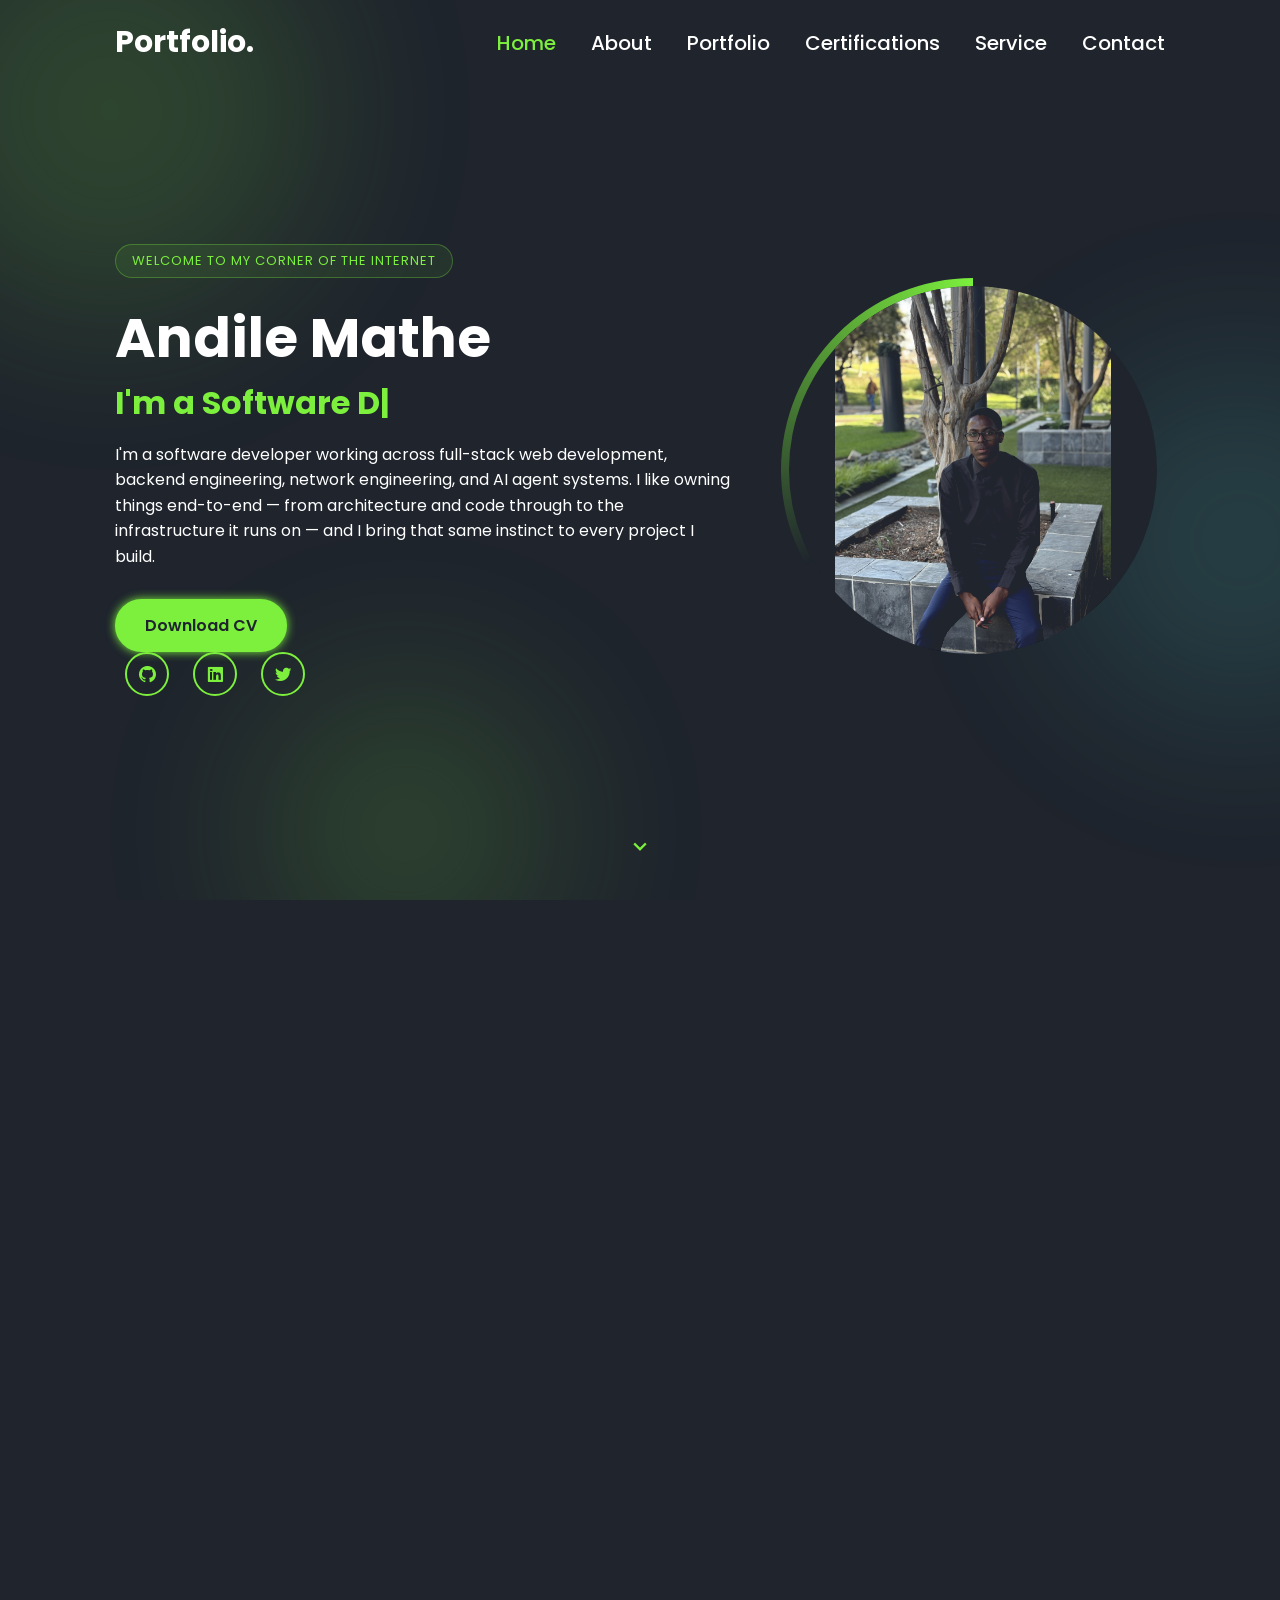
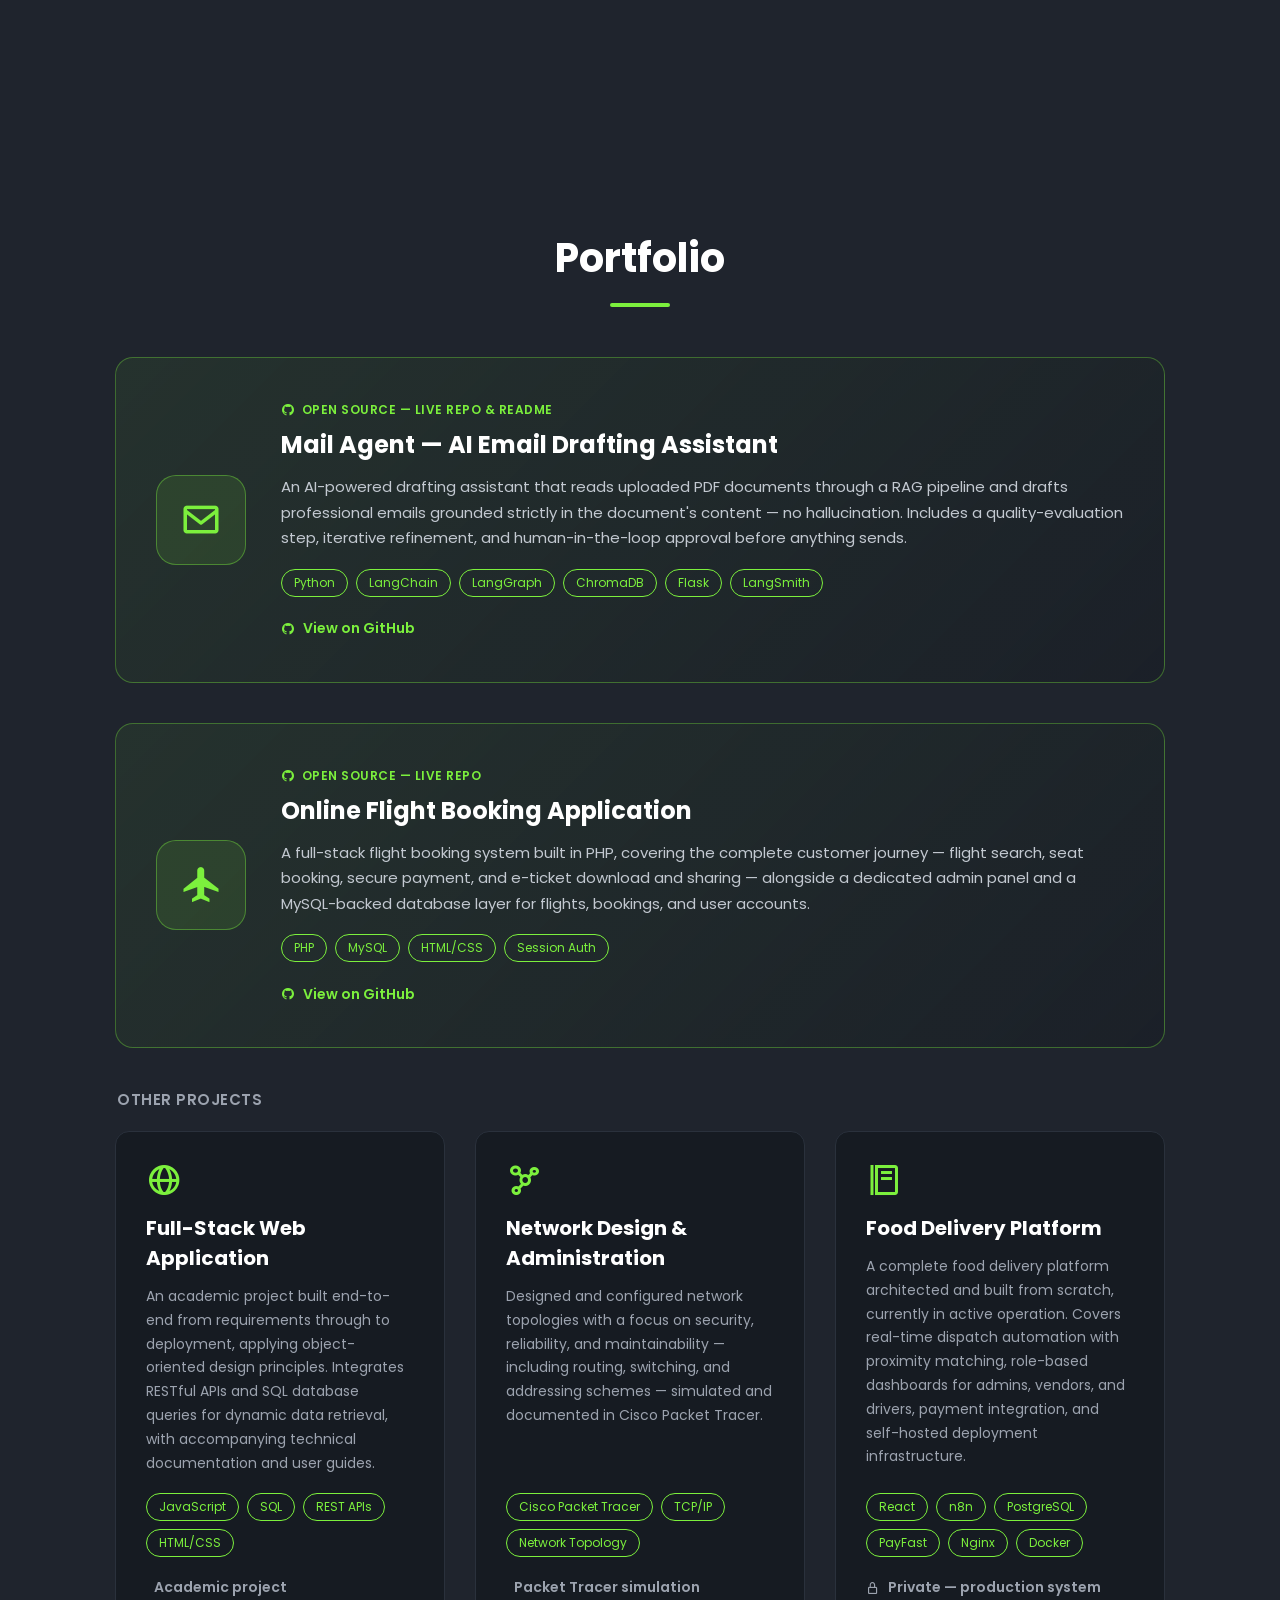
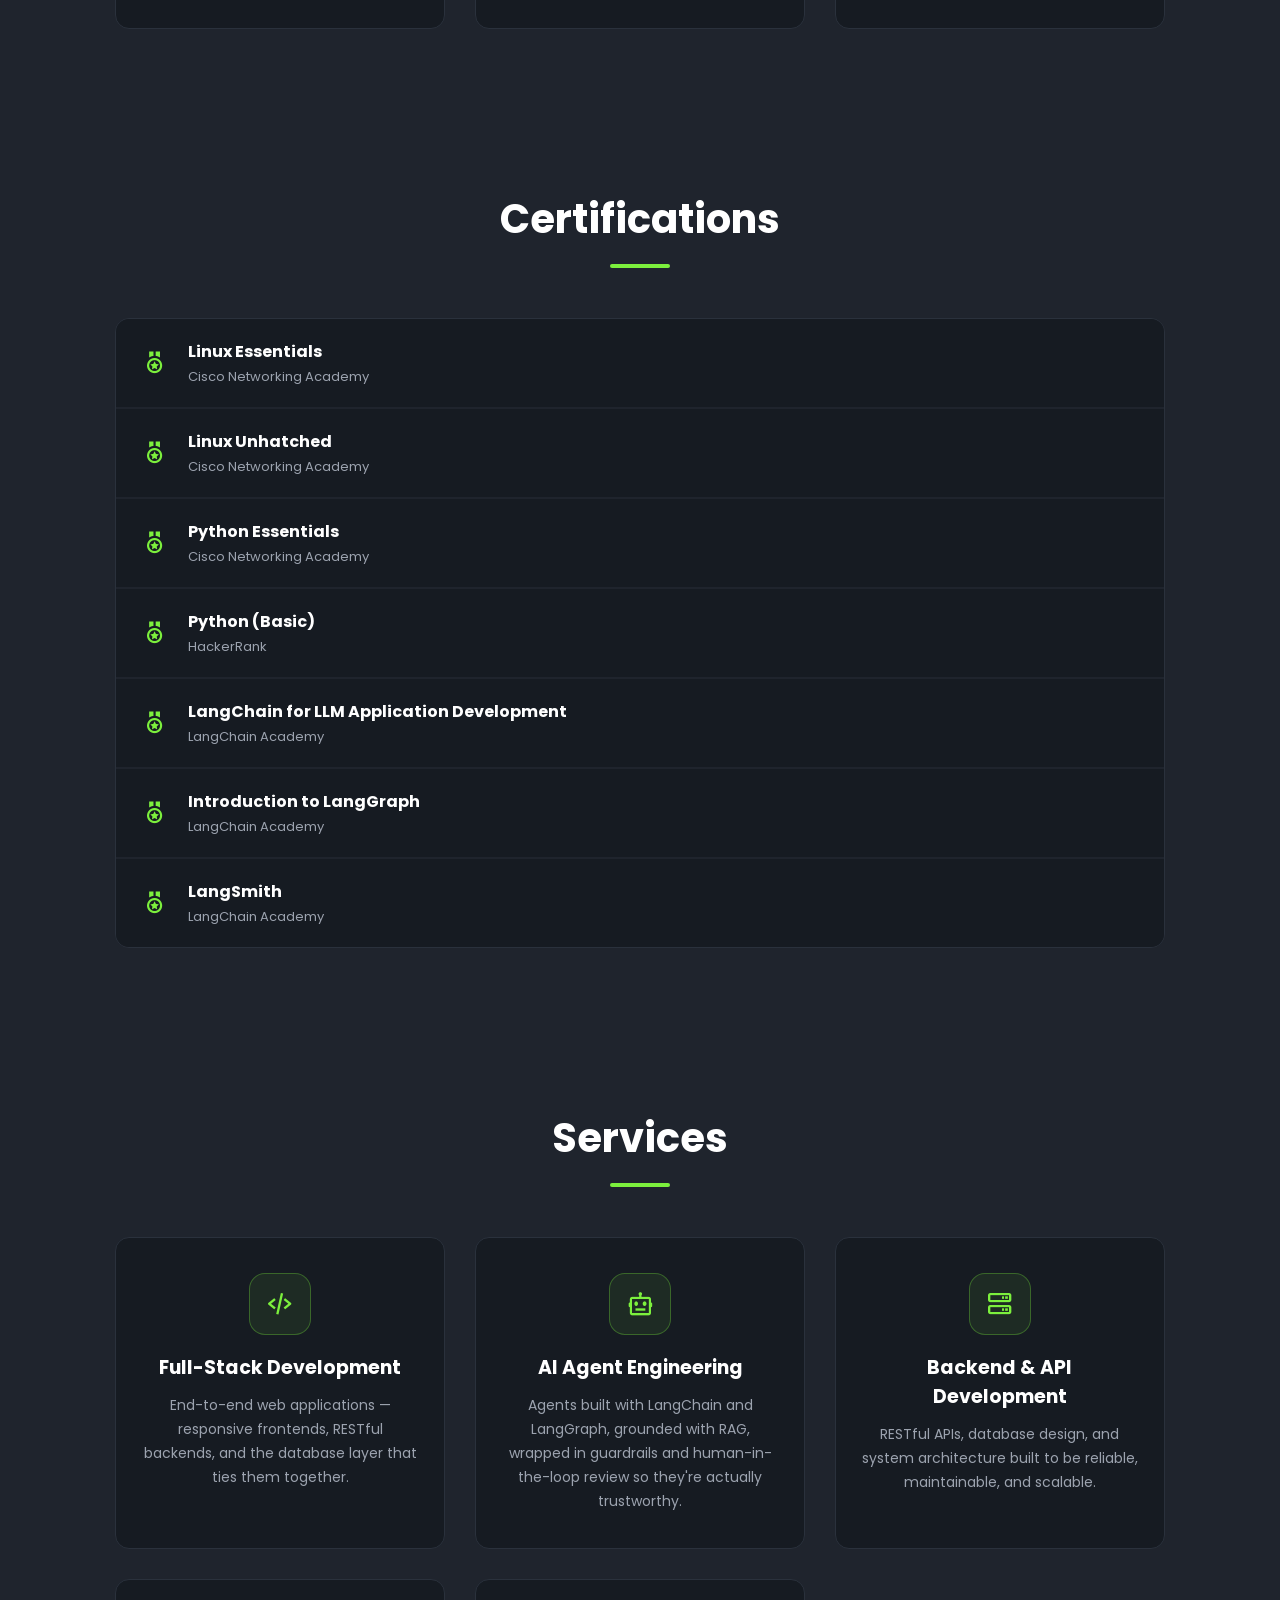
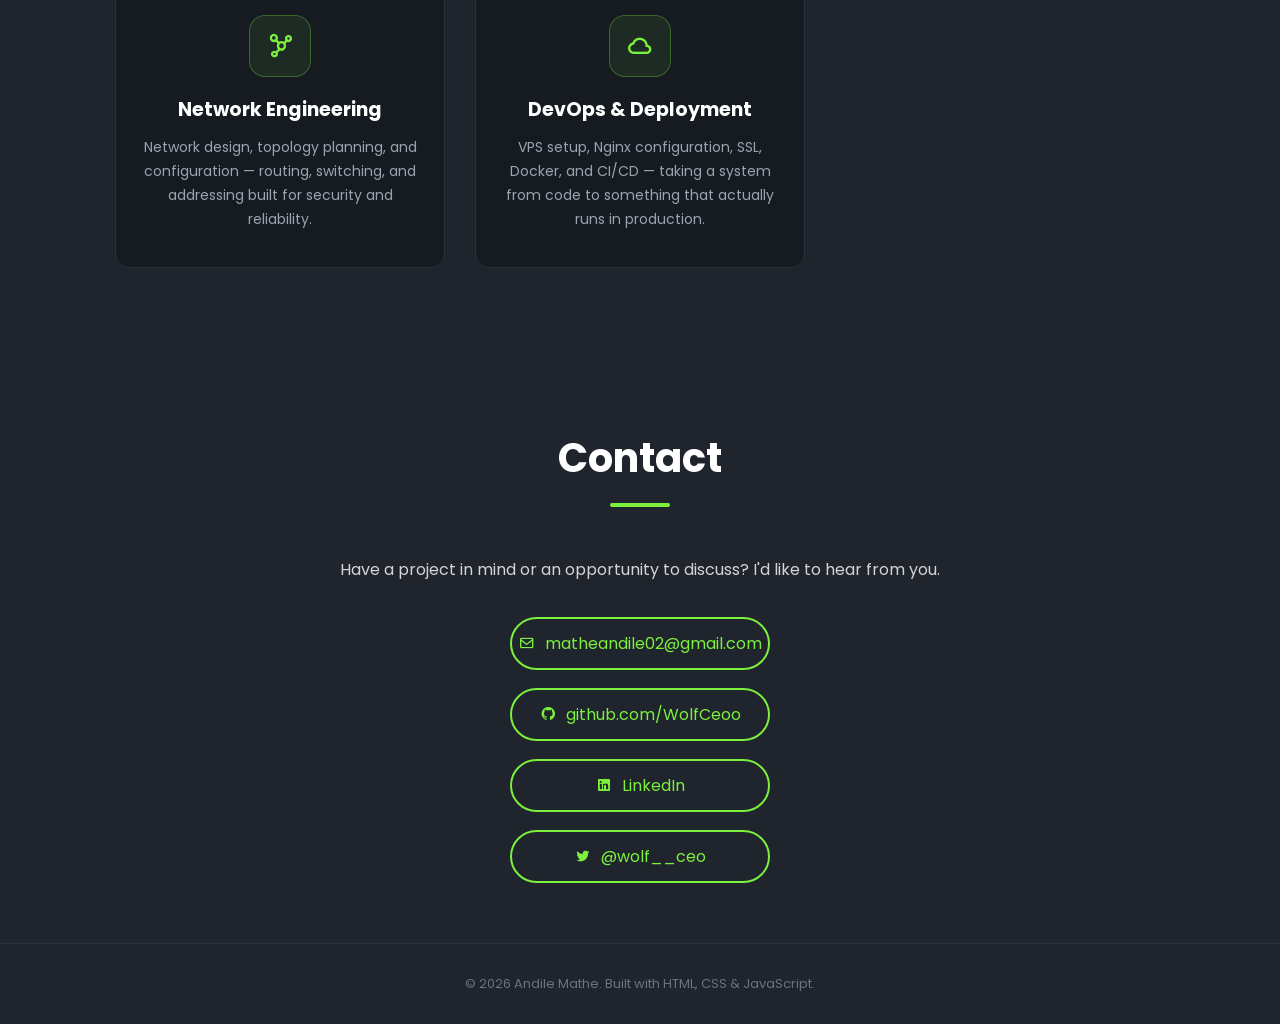
<file: index.html>
<!DOCTYPE html>
<html lang="en">
<head>
    <meta charset="UTF-8">
    <meta name="viewport" content="width=device-width, initial-scale=1.0">
    <meta name="description" content="Andile Mathe — Software Developer & AI Engineer. Full-stack development, backend engineering, network engineering, and AI agent systems.">
    <link rel="stylesheet" href="styles.css">
    <link href='https://unpkg.com/boxicons@2.1.4/css/boxicons.min.css' rel='stylesheet'>
    <title>Andile Mathe | Portfolio</title>
</head>
<body>
    <div class="scroll-progress" id="scrollProgress"></div>

    <div class="bg-orb bg-orb-1"></div>
    <div class="bg-orb bg-orb-2"></div>
    <div class="bg-orb bg-orb-3"></div>

    <nav class="navbar" id="navbar">
        <a href="#" class="logo">Portfolio.</a>
        <button class="menu-toggle" id="menuToggle" aria-label="Toggle menu">
            <span></span><span></span><span></span>
        </button>
        <ul id="navList">
            <li class="active"><a href="#home">Home</a></li>
            <li><a href="#about">About</a></li>
            <li><a href="#portfolio">Portfolio</a></li>
            <li><a href="#certifications">Certifications</a></li>
            <li><a href="#services">Service</a></li>
            <li><a href="#contact">Contact</a></li>
        </ul>
    </nav>

    <div class="bars-animation" id="barsAnimation">
        <div class="bar" style="--i:6;"></div>
        <div class="bar" style="--i:5;"></div>
        <div class="bar" style="--i:4;"></div>
        <div class="bar" style="--i:3;"></div>
        <div class="bar" style="--i:2;"></div>
        <div class="bar" style="--i:1;"></div>
    </div>

    <section class="home" id="home">
        <div class="home-info">
            <span class="eyebrow">Welcome to my corner of the internet</span>
            <h1>Andile Mathe</h1>
            <h2>I'm a <span id="typewriter"></span><span class="cursor">|</span></h2>
            <p>I'm a software developer working across full-stack web development, backend engineering, network engineering, and AI agent systems. I like owning things end-to-end — from architecture and code through to the infrastructure it runs on — and I bring that same instinct to every project I build.</p>
            <div class="btn-sci">
                <a href="Andile_Mathe_CV.pdf" class="btn" download>Download CV</a>
                <div class="sci">
                    <a href="https://github.com/WolfCeoo" target="_blank" rel="noopener"><i class='bx bxl-github'></i></a>
                    <a href="https://www.linkedin.com/in/andilemathecliff/" target="_blank" rel="noopener"><i class='bx bxl-linkedin-square'></i></a>
                    <a href="https://x.com/wolf__ceo" target="_blank" rel="noopener"><i class='bx bxl-twitter'></i></a>
                </div>
            </div>
        </div>
        <div class="home-img">
            <div class="img-box">
                <div class="img-item">
                    <img src="Andile.png" alt="Andile Mathe">
                </div>
            </div>
        </div>
        <a href="#about" class="scroll-cue" aria-label="Scroll down">
            <i class='bx bx-chevron-down'></i>
        </a>
    </section>

    <section class="about reveal" id="about">
        <h2 class="section-title">About Me</h2>
        <div class="about-content">
            <div class="about-text">
                <p>I'm an Information Technology graduate with hands-on, real-world experience across software development, AI systems, and infrastructure. I've led a production backend redesign, built AI agents professionally, and independently architected and run a live business platform from the ground up.</p>
                <p>I'm comfortable moving between backend APIs, databases, frontend interfaces, network infrastructure, and the systems underneath all of it. I don't hand off deployment and call it someone else's problem — I'll set up the server, configure Nginx, and sort out SSL myself, because understanding the whole system makes for better engineering decisions.</p>
            </div>
            <div class="about-stats">
                <div class="stat-card">
                    <i class='bx bx-code-alt'></i>
                    <h3>Full-Stack</h3>
                    <p>React, Node.js, FastAPI, Flask, Django</p>
                </div>
                <div class="stat-card">
                    <i class='bx bx-bot'></i>
                    <h3>AI Agents</h3>
                    <p>LangChain, LangGraph, RAG, MCP</p>
                </div>
                <div class="stat-card">
                    <i class='bx bx-server'></i>
                    <h3>DevOps</h3>
                    <p>Docker, Nginx, VPS, CI/CD</p>
                </div>
                <div class="stat-card">
                    <i class='bx bx-data'></i>
                    <h3>Databases</h3>
                    <p>PostgreSQL, MySQL, MariaDB</p>
                </div>
                <div class="stat-card">
                    <i class='bx bx-network-chart'></i>
                    <h3>Networking</h3>
                    <p>Network design & topology, Cisco Packet Tracer, TCP/IP</p>
                </div>
                <div class="stat-card">
                    <i class='bx bx-terminal'></i>
                    <h3>Linux</h3>
                    <p>Ubuntu server administration, shell scripting</p>
                </div>
            </div>
        </div>
    </section>

    <section class="portfolio reveal" id="portfolio">
        <h2 class="section-title">Portfolio</h2>

        <div class="featured-card">
            <div class="featured-icon"><i class='bx bx-envelope'></i></div>
            <div class="featured-body">
                <span class="featured-label"><i class='bx bxl-github'></i> Open Source — Live Repo &amp; README</span>
                <h3>Mail Agent — AI Email Drafting Assistant</h3>
                <p>An AI-powered drafting assistant that reads uploaded PDF documents through a RAG pipeline and drafts professional emails grounded strictly in the document's content — no hallucination. Includes a quality-evaluation step, iterative refinement, and human-in-the-loop approval before anything sends.</p>
                <div class="tag-list">
                    <span class="tag">Python</span>
                    <span class="tag">LangChain</span>
                    <span class="tag">LangGraph</span>
                    <span class="tag">ChromaDB</span>
                    <span class="tag">Flask</span>
                    <span class="tag">LangSmith</span>
                </div>
                <a href="https://github.com/WolfCeoo/Mail-Agent" target="_blank" rel="noopener" class="portfolio-link">
                    <i class='bx bxl-github'></i> View on GitHub
                </a>
            </div>
        </div>

        <div class="featured-card">
            <div class="featured-icon"><i class='bx bxs-plane'></i></div>
            <div class="featured-body">
                <span class="featured-label"><i class='bx bxl-github'></i> Open Source — Live Repo</span>
                <h3>Online Flight Booking Application</h3>
                <p>A full-stack flight booking system built in PHP, covering the complete customer journey — flight search, seat booking, secure payment, and e-ticket download and sharing — alongside a dedicated admin panel and a MySQL-backed database layer for flights, bookings, and user accounts.</p>
                <div class="tag-list">
                    <span class="tag">PHP</span>
                    <span class="tag">MySQL</span>
                    <span class="tag">HTML/CSS</span>
                    <span class="tag">Session Auth</span>
                </div>
                <a href="https://github.com/WolfCeoo/onlineflightbookingapplication" target="_blank" rel="noopener" class="portfolio-link">
                    <i class='bx bxl-github'></i> View on GitHub
                </a>
            </div>
        </div>

        <h3 class="portfolio-subheading">Other Projects</h3>
        <div class="portfolio-grid">

            <div class="portfolio-card">
                <div class="portfolio-card-header">
                    <i class='bx bx-globe'></i>
                </div>
                <h3>Full-Stack Web Application</h3>
                <p>An academic project built end-to-end from requirements through to deployment, applying object-oriented design principles. Integrates RESTful APIs and SQL database queries for dynamic data retrieval, with accompanying technical documentation and user guides.</p>
                <div class="tag-list">
                    <span class="tag">JavaScript</span>
                    <span class="tag">SQL</span>
                    <span class="tag">REST APIs</span>
                    <span class="tag">HTML/CSS</span>
                </div>
                <span class="portfolio-link portfolio-link-static">
                    <i class='bx bx-graduation'></i> Academic project
                </span>
            </div>

            <div class="portfolio-card">
                <div class="portfolio-card-header">
                    <i class='bx bx-network-chart'></i>
                </div>
                <h3>Network Design & Administration</h3>
                <p>Designed and configured network topologies with a focus on security, reliability, and maintainability — including routing, switching, and addressing schemes — simulated and documented in Cisco Packet Tracer.</p>
                <div class="tag-list">
                    <span class="tag">Cisco Packet Tracer</span>
                    <span class="tag">TCP/IP</span>
                    <span class="tag">Network Topology</span>
                </div>
                <span class="portfolio-link portfolio-link-static">
                    <i class='bx bx-router'></i> Packet Tracer simulation
                </span>
            </div>

            <div class="portfolio-card">
                <div class="portfolio-card-header">
                    <i class='bx bx-food-menu'></i>
                </div>
                <h3>Food Delivery Platform</h3>
                <p>A complete food delivery platform architected and built from scratch, currently in active operation. Covers real-time dispatch automation with proximity matching, role-based dashboards for admins, vendors, and drivers, payment integration, and self-hosted deployment infrastructure.</p>
                <div class="tag-list">
                    <span class="tag">React</span>
                    <span class="tag">n8n</span>
                    <span class="tag">PostgreSQL</span>
                    <span class="tag">PayFast</span>
                    <span class="tag">Nginx</span>
                    <span class="tag">Docker</span>
                </div>
                <span class="portfolio-link portfolio-link-static">
                    <i class='bx bx-lock-alt'></i> Private — production system
                </span>
            </div>

        </div>
    </section>

    <section class="certifications reveal" id="certifications">
        <h2 class="section-title">Certifications</h2>
        <div class="cert-list">
            <div class="cert-row">
                <i class='bx bx-medal'></i>
                <div class="cert-row-text">
                    <h3>Linux Essentials</h3>
                    <p>Cisco Networking Academy</p>
                </div>
            </div>
            <div class="cert-row">
                <i class='bx bx-medal'></i>
                <div class="cert-row-text">
                    <h3>Linux Unhatched</h3>
                    <p>Cisco Networking Academy</p>
                </div>
            </div>
            <div class="cert-row">
                <i class='bx bx-medal'></i>
                <div class="cert-row-text">
                    <h3>Python Essentials</h3>
                    <p>Cisco Networking Academy</p>
                </div>
            </div>
            <div class="cert-row">
                <i class='bx bx-medal'></i>
                <div class="cert-row-text">
                    <h3>Python (Basic)</h3>
                    <p>HackerRank</p>
                </div>
            </div>
            <div class="cert-row">
                <i class='bx bx-medal'></i>
                <div class="cert-row-text">
                    <h3>LangChain for LLM Application Development</h3>
                    <p>LangChain Academy</p>
                </div>
            </div>
            <div class="cert-row">
                <i class='bx bx-medal'></i>
                <div class="cert-row-text">
                    <h3>Introduction to LangGraph</h3>
                    <p>LangChain Academy</p>
                </div>
            </div>
            <div class="cert-row">
                <i class='bx bx-medal'></i>
                <div class="cert-row-text">
                    <h3>LangSmith</h3>
                    <p>LangChain Academy</p>
                </div>
            </div>
        </div>
    </section>

    <section class="services reveal" id="services">
        <h2 class="section-title">Services</h2>
        <div class="services-grid">
            <div class="service-card">
                <div class="service-icon"><i class='bx bx-code-alt'></i></div>
                <h3>Full-Stack Development</h3>
                <p>End-to-end web applications — responsive frontends, RESTful backends, and the database layer that ties them together.</p>
            </div>
            <div class="service-card">
                <div class="service-icon"><i class='bx bx-bot'></i></div>
                <h3>AI Agent Engineering</h3>
                <p>Agents built with LangChain and LangGraph, grounded with RAG, wrapped in guardrails and human-in-the-loop review so they're actually trustworthy.</p>
            </div>
            <div class="service-card">
                <div class="service-icon"><i class='bx bx-server'></i></div>
                <h3>Backend & API Development</h3>
                <p>RESTful APIs, database design, and system architecture built to be reliable, maintainable, and scalable.</p>
            </div>
            <div class="service-card">
                <div class="service-icon"><i class='bx bx-network-chart'></i></div>
                <h3>Network Engineering</h3>
                <p>Network design, topology planning, and configuration — routing, switching, and addressing built for security and reliability.</p>
            </div>
            <div class="service-card">
                <div class="service-icon"><i class='bx bx-cloud'></i></div>
                <h3>DevOps & Deployment</h3>
                <p>VPS setup, Nginx configuration, SSL, Docker, and CI/CD — taking a system from code to something that actually runs in production.</p>
            </div>
        </div>
    </section>

    <section class="contact reveal" id="contact">
        <h2 class="section-title">Contact</h2>
        <div class="contact-content">
            <p>Have a project in mind or an opportunity to discuss? I'd like to hear from you.</p>
            <div class="contact-links">
                <a href="mailto:matheandile02@gmail.com" class="contact-item">
                    <i class='bx bx-envelope'></i> matheandile02@gmail.com
                </a>
                <a href="https://github.com/WolfCeoo" target="_blank" rel="noopener" class="contact-item">
                    <i class='bx bxl-github'></i> github.com/WolfCeoo
                </a>
                <a href="https://www.linkedin.com/in/andilemathecliff/" target="_blank" rel="noopener" class="contact-item">
                    <i class='bx bxl-linkedin-square'></i> LinkedIn
                </a>
                <a href="https://x.com/wolf__ceo" target="_blank" rel="noopener" class="contact-item">
                    <i class='bx bxl-twitter'></i> @wolf__ceo
                </a>
            </div>
        </div>
    </section>

    <footer class="footer">
        <p>&copy; <span id="year"></span> Andile Mathe. Built with HTML, CSS &amp; JavaScript.</p>
    </footer>

    <button id="backToTop" aria-label="Back to top">
        <i class='bx bx-up-arrow-alt'></i>
    </button>

    <script>
        // Hamburger menu logic
        const toggle = document.getElementById('menuToggle');
        const navList = document.getElementById('navList');

        toggle.addEventListener('click', () => {
            navList.classList.toggle('open');
            toggle.classList.toggle('active');
        });

        navList.querySelectorAll('a').forEach(link => {
            link.addEventListener('click', () => {
                navList.classList.remove('open');
                toggle.classList.remove('active');
            });
        });

        // Highlight active nav link on scroll
        const sections = document.querySelectorAll('section[id]');
        const navLinks = document.querySelectorAll('#navList li');

        function updateActiveNav() {
            let current = '';
            sections.forEach(section => {
                const sectionTop = section.offsetTop - 120;
                if (window.scrollY >= sectionTop) {
                    current = section.getAttribute('id');
                }
            });
            navLinks.forEach(li => {
                li.classList.remove('active');
                const link = li.querySelector('a');
                if (link.getAttribute('href') === `#${current}`) {
                    li.classList.add('active');
                }
            });
        }

        // Navbar: transparent + visible at top, hides on scroll down,
        // reappears (with a subtle glass background) on scroll up.
        const navbar = document.getElementById('navbar');
        let lastScrollY = window.scrollY;

        function updateNavbar() {
            const currentY = window.scrollY;

            if (currentY < 60) {
                navbar.classList.remove('nav-hidden', 'nav-scrolled');
            } else if (currentY > lastScrollY) {
                // scrolling down
                navbar.classList.add('nav-hidden');
            } else {
                // scrolling up
                navbar.classList.remove('nav-hidden');
                navbar.classList.add('nav-scrolled');
            }
            lastScrollY = currentY;
        }

        // Scroll progress bar
        const progressBar = document.getElementById('scrollProgress');
        function updateProgress() {
            const scrollTop = window.scrollY;
            const docHeight = document.documentElement.scrollHeight - window.innerHeight;
            const pct = docHeight > 0 ? (scrollTop / docHeight) * 100 : 0;
            progressBar.style.width = pct + '%';
        }

        window.addEventListener('scroll', () => {
            updateActiveNav();
            updateNavbar();
            updateProgress();
        }, { passive: true });

        // Scroll-reveal animation for sections
        const revealEls = document.querySelectorAll('.reveal');
        const revealObserver = new IntersectionObserver((entries) => {
            entries.forEach(entry => {
                if (entry.isIntersecting) {
                    entry.target.classList.add('visible');
                    revealObserver.unobserve(entry.target);
                }
            });
        }, { threshold: 0.15 });
        revealEls.forEach(el => revealObserver.observe(el));

        // Back-to-top button
        const backToTop = document.getElementById('backToTop');
        window.addEventListener('scroll', () => {
            backToTop.classList.toggle('show', window.scrollY > 500);
        }, { passive: true });
        backToTop.addEventListener('click', () => {
            window.scrollTo({ top: 0, behavior: 'smooth' });
        });

        // Typewriter logic
        const roles = [
            'Software Developer.',
            'AI Engineer.',
            'Backend Developer.',
            'Network Engineer.',
            'Full-Stack Developer.',
            'Problem Solver.'
        ];
        const el = document.getElementById('typewriter');
        let roleIndex = 0, charIndex = 0, deleting = false;

        function type() {
            const current = roles[roleIndex];

            if (!deleting) {
                el.textContent = current.slice(0, charIndex + 1);
                charIndex++;
                if (charIndex === current.length) {
                    deleting = true;
                    setTimeout(type, 1800);
                    return;
                }
                setTimeout(type, 80);
            } else {
                el.textContent = current.slice(0, charIndex - 1);
                charIndex--;
                if (charIndex === 0) {
                    deleting = false;
                    roleIndex = (roleIndex + 1) % roles.length;
                    setTimeout(type, 400);
                    return;
                }
                setTimeout(type, 45);
            }
        }

        // Only play the intro bar-wipe animation once per browser session —
        // skip it on reloads/back-navigation within the same session so it
        // doesn't get old.
        const barsAnimation = document.getElementById('barsAnimation');
        const alreadyPlayed = sessionStorage.getItem('introPlayed');

        if (alreadyPlayed) {
            barsAnimation.style.display = 'none';
            document.body.classList.add('intro-skipped');
            setTimeout(type, 200);
        } else {
            sessionStorage.setItem('introPlayed', 'true');
            setTimeout(type, 1500);
        }

        // Footer year
        document.getElementById('year').textContent = new Date().getFullYear();
    </script>
</body>
</html>
</file>
<file: styles.css>
@import url('https://fonts.googleapis.com/css2?family=Poppins:wght@300;400;500;600;700&display=swap');

html {
    scroll-behavior: smooth;
}

* {
    margin: 0;
    padding: 0;
    box-sizing: border-box;
    font-family: "Poppins", sans-serif;
}

body {
    background-color: #1f242d;
    overflow-x: hidden;
}

a {
    text-decoration: none;
    color: #fff;
}

/* ── NAVBAR ── */
.navbar {
    position: fixed;
    left: 0;
    top: 0;
    width: 100%;
    padding: 20px 9%;
    display: flex;
    justify-content: space-between;
    align-items: center;
    z-index: 200;
    visibility: hidden;
    opacity: 0;
    background: transparent;
    animation: show-content 1s linear forwards;
    animation-delay: 1.2s; /* Starts as bars transition out */
    transition: transform 0.4s ease, background 0.4s ease, backdrop-filter 0.4s ease, box-shadow 0.4s ease;
}

/* Hides when scrolling down, reappears with a glass background when scrolling back up */
.navbar.nav-hidden {
    transform: translateY(-110%);
}

.navbar.nav-scrolled {
    background: rgba(22, 27, 34, 0.72);
    backdrop-filter: blur(14px);
    -webkit-backdrop-filter: blur(14px);
    box-shadow: 0 4px 24px rgba(0, 0, 0, 0.35);
}

/* Skip the intro wipe/delay on repeat visits within the same session */
.intro-skipped .navbar,
.intro-skipped .home {
    animation: none !important;
    visibility: visible !important;
    opacity: 1 !important;
}

@keyframes show-content {
    100% {
        visibility: visible;
        opacity: 1;
    }
}

.navbar .logo {
    font-size: 30px;
    font-weight: 700;
}

.navbar ul {
    display: flex;
    list-style: none;
}

.navbar ul li {
    margin-left: 35px;
}

.navbar ul li a {
    font-size: 20px;
    font-weight: 500;
    transition: 0.5s;
}

.navbar ul li:hover a,
.navbar ul li.active a {
    color: #7cf03d;
}

/* ── HAMBURGER BUTTON ── */
.menu-toggle {
    display: none;
    flex-direction: column;
    justify-content: space-between;
    width: 30px;
    height: 22px;
    background: transparent;
    border: none;
    cursor: pointer;
    z-index: 200;
}

.menu-toggle span {
    display: block;
    width: 100%;
    height: 3px;
    background: #fff;
    border-radius: 2px;
    transition: 0.3s;
}

.menu-toggle.active span:nth-child(1) { transform: translateY(9.5px) rotate(45deg); }
.menu-toggle.active span:nth-child(2) { opacity: 0; }
.menu-toggle.active span:nth-child(3) { transform: translateY(-9.5px) rotate(-45deg); }

/* ── HOME SECTION ── */
.home {
    display: flex;
    align-items: center;
    gap: 50px;
    min-height: 100vh;
    padding: 100px 9% 60px;
    color: #fff;
    visibility: hidden;
    opacity: 0;
    animation: show-content 1s linear forwards;
    animation-delay: 1.4s;
}

.home-info h1 { font-size: 55px; }
.home-info h2 { font-size: 32px; color: #7cf03d; }
.home-info p { font-size: 16px; margin: 15px 0 30px; line-height: 1.6; }

.btn {
    display: inline-block;
    padding: 12px 28px;
    background-color: #7cf03d;
    border: 2px solid #7cf03d;
    border-radius: 40px;
    box-shadow: 0 0 10px #7cf03d;
    font-size: 16px;
    color: #1f242d;
    font-weight: 600;
    transition: 0.5s;
}

.btn:hover {
    background: transparent;
    color: #7cf03d;
    box-shadow: none;
}

.sci a {
    display: inline-flex;
    padding: 10px;
    border: 2px solid #7cf03d;
    border-radius: 50%;
    font-size: 20px;
    color: #7cf03d;
    margin: 0 10px;
    transition: 0.5s;
}

.sci a:hover {
    background-color: #7cf03d;
    color: #1f242d;
    box-shadow: 0 0 10px #7cf03d;
}

/* ── IMAGE BOX ── */
.home-img .img-box {
    position: relative;
    width: 30vw;
    height: 30vw;
    border-radius: 50%;
    display: flex;
    align-items: center;
    justify-content: center;
    overflow: hidden;
}

.home-img .img-box::before {
    content: '';
    position: absolute;
    width: 150%;
    height: 150%;
    background: conic-gradient(transparent, transparent, transparent, #7cf03d);
    animation: rotate-border 6s linear infinite;
}

@keyframes rotate-border {
    100% { transform: rotate(360deg); }
}

.img-item {
    position: relative;
    width: 96%;
    height: 96%;
    background-color: #1f242d;
    border-radius: 50%;
    z-index: 1;
    display: flex;
    justify-content: center;
    overflow: hidden;
}

.img-item img {
    width: 90%;
    object-fit: contain;
    mix-blend-mode: lighten;
}

/* ── BARS ANIMATION ── */
.bars-animation {
    position: fixed;
    width: 100%;
    height: 100%;
    display: flex;
    z-index: 999;
    pointer-events: none;
}

.bars-animation .bar {
    width: 100%;
    height: 100%;
    background-color: #1f242d;
    transform: translateY(-100%);
    animation: show-bars 1s ease-in-out forwards;
    animation-delay: calc(.1s * var(--i));
}

@keyframes show-bars {
    0%   { transform: translateY(-100%); }
    50%  { transform: translateY(0); }
    100% { transform: translateY(100%); }
}

.cursor {
    color: #7cf03d;
    animation: blink 0.7s step-end infinite;
}

@keyframes blink {
    50% { opacity: 0; }
}

/* ── RESPONSIVE ── */
@media (max-width: 768px) {
    .menu-toggle { display: flex; }

    .navbar ul {
        position: fixed;
        top: 0;
        right: 0;
        width: 60%;
        height: 100vh;
        background: #161b22;
        flex-direction: column;
        padding: 100px 40px;
        transform: translateX(100%);
        transition: 0.4s ease;
    }

    .navbar ul.open { transform: translateX(0); }

    .home {
        flex-direction: column-reverse;
        text-align: center;
        padding-top: 120px;
    }

    .home-img .img-box { width: 250px; height: 250px; }
}

/* ══════════════ SHARED SECTION STYLES ══════════════ */
section:not(.home) {
    padding: 100px 9% 60px;
    color: #fff;
}

.section-title {
    font-size: 40px;
    text-align: center;
    margin-bottom: 50px;
    position: relative;
}

.section-title::after {
    content: '';
    display: block;
    width: 60px;
    height: 4px;
    background: #7cf03d;
    margin: 15px auto 0;
    border-radius: 2px;
}

/* ══════════════ ABOUT ══════════════ */
.about-content {
    display: flex;
    gap: 60px;
    align-items: flex-start;
    flex-wrap: wrap;
}

.about-text {
    flex: 1 1 400px;
}

.about-text p {
    font-size: 16px;
    line-height: 1.8;
    margin-bottom: 20px;
    color: #d1d5db;
}

.about-stats {
    flex: 1 1 400px;
    display: grid;
    grid-template-columns: repeat(2, 1fr);
    gap: 20px;
}

.stat-card {
    background: #161b22;
    border: 1px solid #2a313c;
    border-radius: 12px;
    padding: 25px 20px;
    text-align: center;
    transition: 0.3s;
}

.stat-card:hover {
    border-color: #7cf03d;
    transform: translateY(-5px);
}

.stat-card i {
    font-size: 34px;
    color: #7cf03d;
    margin-bottom: 12px;
}

.stat-card h3 {
    font-size: 18px;
    margin-bottom: 8px;
}

.stat-card p {
    font-size: 13px;
    color: #9ca3af;
}

/* ══════════════ PORTFOLIO ══════════════ */
.portfolio-grid {
    display: grid;
    grid-template-columns: repeat(auto-fit, minmax(300px, 1fr));
    gap: 30px;
}

.portfolio-card {
    background: #161b22;
    border: 1px solid #2a313c;
    border-radius: 14px;
    padding: 30px;
    display: flex;
    flex-direction: column;
    transition: 0.3s;
}

.portfolio-card:hover {
    border-color: #7cf03d;
    transform: translateY(-6px);
    box-shadow: 0 10px 30px rgba(124, 240, 61, 0.08);
}

.portfolio-card-header i {
    font-size: 36px;
    color: #7cf03d;
    margin-bottom: 15px;
}

.portfolio-card h3 {
    font-size: 20px;
    margin-bottom: 12px;
}

.portfolio-card p {
    font-size: 14px;
    line-height: 1.7;
    color: #9ca3af;
    flex-grow: 1;
    margin-bottom: 18px;
}

.tag-list {
    display: flex;
    flex-wrap: wrap;
    gap: 8px;
    margin-bottom: 20px;
}

.tag {
    font-size: 12px;
    padding: 4px 12px;
    border: 1px solid #7cf03d;
    color: #7cf03d;
    border-radius: 20px;
}

.portfolio-link {
    display: inline-flex;
    align-items: center;
    gap: 8px;
    font-size: 14px;
    font-weight: 600;
    color: #7cf03d;
    transition: 0.3s;
}

.portfolio-link:hover {
    opacity: 0.75;
}

.portfolio-link-static {
    color: #9ca3af;
    cursor: default;
}

.portfolio-link-static:hover {
    opacity: 1;
}

/* ══════════════ SERVICES ══════════════ */
.services-grid {
    display: grid;
    grid-template-columns: repeat(auto-fit, minmax(240px, 1fr));
    gap: 30px;
}

.service-card {
    background: #161b22;
    border: 1px solid #2a313c;
    border-radius: 14px;
    padding: 35px 25px;
    text-align: center;
    transition: 0.3s;
}

.service-card:hover {
    border-color: #7cf03d;
    transform: translateY(-6px);
}

.service-card i {
    font-size: 40px;
    color: #7cf03d;
    margin-bottom: 18px;
}

.service-card h3 {
    font-size: 19px;
    margin-bottom: 12px;
}

.service-card p {
    font-size: 14px;
    line-height: 1.7;
    color: #9ca3af;
}

/* ══════════════ CONTACT ══════════════ */
.contact-content {
    text-align: center;
    max-width: 600px;
    margin: 0 auto;
}

.contact-content > p {
    font-size: 16px;
    color: #d1d5db;
    margin-bottom: 35px;
}

.contact-links {
    display: flex;
    flex-direction: column;
    gap: 18px;
    align-items: center;
}

.contact-item {
    display: inline-flex;
    align-items: center;
    gap: 10px;
    font-size: 16px;
    padding: 12px 26px;
    border: 2px solid #7cf03d;
    border-radius: 40px;
    color: #7cf03d;
    transition: 0.3s;
    width: 260px;
    justify-content: center;
}

.contact-item:hover {
    background: #7cf03d;
    color: #1f242d;
    box-shadow: 0 0 10px #7cf03d;
}

/* ══════════════ FOOTER ══════════════ */
.footer {
    text-align: center;
    padding: 30px 9%;
    color: #6b7280;
    font-size: 13px;
    border-top: 1px solid #2a313c;
}

/* ══════════════ RESPONSIVE ADDITIONS ══════════════ */
@media (max-width: 768px) {
    section:not(.home) { padding: 80px 6% 40px; }
    .section-title { font-size: 30px; }
    .about-content { flex-direction: column; }
    .about-stats { grid-template-columns: repeat(2, 1fr); }
    .contact-item { width: 100%; max-width: 300px; }
}

/* ══════════════ SCROLL REVEAL ══════════════ */
.reveal {
    opacity: 0;
    transform: translateY(30px);
    transition: opacity 0.7s ease, transform 0.7s ease;
}

.reveal.visible {
    opacity: 1;
    transform: translateY(0);
}

@media (prefers-reduced-motion: reduce) {
    .reveal {
        opacity: 1;
        transform: none;
        transition: none;
    }
}

/* ══════════════ BACK TO TOP ══════════════ */
#backToTop {
    position: fixed;
    right: 28px;
    bottom: 28px;
    width: 48px;
    height: 48px;
    border-radius: 50%;
    background: #7cf03d;
    color: #1f242d;
    border: none;
    font-size: 22px;
    display: flex;
    align-items: center;
    justify-content: center;
    cursor: pointer;
    opacity: 0;
    visibility: hidden;
    transform: translateY(10px);
    transition: 0.3s;
    z-index: 150;
    box-shadow: 0 4px 14px rgba(0, 0, 0, 0.35);
}

#backToTop.show {
    opacity: 1;
    visibility: visible;
    transform: translateY(0);
}

#backToTop:hover {
    box-shadow: 0 0 14px #7cf03d;
}

@media (max-width: 768px) {
    #backToTop {
        right: 18px;
        bottom: 18px;
        width: 42px;
        height: 42px;
        font-size: 19px;
    }
}

/* ══════════════ SCROLL PROGRESS BAR ══════════════ */
.scroll-progress {
    position: fixed;
    top: 0;
    left: 0;
    height: 3px;
    width: 0%;
    background: linear-gradient(90deg, #7cf03d, #4fd1c5);
    z-index: 300;
    transition: width 0.1s linear;
}

/* ══════════════ AMBIENT BACKGROUND ORBS ══════════════ */
.bg-orb {
    position: fixed;
    border-radius: 50%;
    filter: blur(90px);
    opacity: 0.16;
    z-index: 0;
    pointer-events: none;
}

.bg-orb-1 {
    width: 420px;
    height: 420px;
    background: #7cf03d;
    top: -100px;
    left: -100px;
    animation: float-orb-1 22s ease-in-out infinite;
}

.bg-orb-2 {
    width: 360px;
    height: 360px;
    background: #4fd1c5;
    top: 40%;
    right: -140px;
    animation: float-orb-2 26s ease-in-out infinite;
}

.bg-orb-3 {
    width: 300px;
    height: 300px;
    background: #7cf03d;
    bottom: -80px;
    left: 20%;
    animation: float-orb-1 18s ease-in-out infinite reverse;
}

@keyframes float-orb-1 {
    0%, 100% { transform: translate(0, 0); }
    50% { transform: translate(60px, 40px); }
}

@keyframes float-orb-2 {
    0%, 100% { transform: translate(0, 0); }
    50% { transform: translate(-50px, 30px); }
}

@media (prefers-reduced-motion: reduce) {
    .bg-orb-1, .bg-orb-2, .bg-orb-3 { animation: none; }
}

/* Keep real content above the ambient orbs */
section, .footer {
    position: relative;
    z-index: 1;
}

/* ══════════════ HERO EXTRAS ══════════════ */
.eyebrow {
    display: inline-block;
    font-size: 13px;
    letter-spacing: 1px;
    text-transform: uppercase;
    color: #7cf03d;
    background: rgba(124, 240, 61, 0.08);
    border: 1px solid rgba(124, 240, 61, 0.3);
    padding: 6px 16px;
    border-radius: 20px;
    margin-bottom: 18px;
}

.scroll-cue {
    position: absolute;
    bottom: 30px;
    left: 50%;
    transform: translateX(-50%);
    font-size: 28px;
    color: #7cf03d;
    animation: bounce-cue 2s ease-in-out infinite;
}

@keyframes bounce-cue {
    0%, 100% { transform: translate(-50%, 0); opacity: 0.6; }
    50% { transform: translate(-50%, 10px); opacity: 1; }
}

/* ══════════════ FEATURED PROJECT CARD ══════════════ */
.featured-card {
    display: flex;
    gap: 35px;
    align-items: center;
    background: linear-gradient(135deg, rgba(124, 240, 61, 0.07), rgba(22, 27, 34, 0.4));
    border: 1px solid rgba(124, 240, 61, 0.35);
    border-radius: 18px;
    padding: 40px;
    margin-bottom: 40px;
}

.featured-icon {
    flex: 0 0 auto;
    width: 90px;
    height: 90px;
    border-radius: 20px;
    background: rgba(124, 240, 61, 0.1);
    border: 1px solid rgba(124, 240, 61, 0.4);
    display: flex;
    align-items: center;
    justify-content: center;
}

.featured-icon i {
    font-size: 42px;
    color: #7cf03d;
}

.featured-label {
    display: inline-flex;
    align-items: center;
    gap: 6px;
    font-size: 12px;
    font-weight: 600;
    letter-spacing: 0.5px;
    text-transform: uppercase;
    color: #7cf03d;
    margin-bottom: 8px;
}

.featured-label i {
    font-size: 14px;
}

.portfolio-subheading {
    font-size: 15px;
    font-weight: 600;
    letter-spacing: 0.5px;
    text-transform: uppercase;
    color: #9ca3af;
    margin-bottom: 20px;
    padding-left: 2px;
}

.featured-body h3 {
    font-size: 24px;
    margin-bottom: 12px;
}

.featured-body p {
    font-size: 15px;
    line-height: 1.7;
    color: #c3c9d1;
    margin-bottom: 18px;
}

/* ══════════════ CERTIFICATIONS — LIST STYLE ══════════════ */
.cert-list {
    display: flex;
    flex-direction: column;
    gap: 2px;
    border: 1px solid #2a313c;
    border-radius: 14px;
    overflow: hidden;
}

.cert-row {
    display: flex;
    align-items: center;
    gap: 20px;
    padding: 20px 26px;
    background: #161b22;
    transition: 0.25s;
}

.cert-row:hover {
    background: #1b222b;
    padding-left: 34px;
}

.cert-row i {
    font-size: 26px;
    color: #7cf03d;
    flex-shrink: 0;
}

.cert-row-text h3 {
    font-size: 16px;
    margin-bottom: 3px;
}

.cert-row-text p {
    font-size: 13px;
    color: #9ca3af;
}

/* ══════════════ SERVICE ICON BADGES ══════════════ */
.service-icon {
    width: 62px;
    height: 62px;
    margin: 0 auto 18px;
    border-radius: 16px;
    background: rgba(124, 240, 61, 0.08);
    border: 1px solid rgba(124, 240, 61, 0.3);
    display: flex;
    align-items: center;
    justify-content: center;
}

.service-icon i {
    font-size: 28px;
    color: #7cf03d;
    margin-bottom: 0;
}

/* ══════════════ STAGGERED REVEAL FOR GRID CHILDREN ══════════════ */
.reveal .stat-card,
.reveal .portfolio-card,
.reveal .cert-row,
.reveal .service-card,
.reveal .featured-card {
    opacity: 0;
    transform: translateY(18px);
    transition: opacity 0.55s ease, transform 0.55s ease;
}

.reveal.visible .stat-card,
.reveal.visible .portfolio-card,
.reveal.visible .cert-row,
.reveal.visible .service-card,
.reveal.visible .featured-card {
    opacity: 1;
    transform: translateY(0);
}

.reveal.visible .stat-card:nth-child(1),
.reveal.visible .portfolio-card:nth-child(1),
.reveal.visible .cert-row:nth-child(1),
.reveal.visible .service-card:nth-child(1) { transition-delay: 0.05s; }

.reveal.visible .stat-card:nth-child(2),
.reveal.visible .portfolio-card:nth-child(2),
.reveal.visible .cert-row:nth-child(2),
.reveal.visible .service-card:nth-child(2) { transition-delay: 0.12s; }

.reveal.visible .stat-card:nth-child(3),
.reveal.visible .portfolio-card:nth-child(3),
.reveal.visible .cert-row:nth-child(3),
.reveal.visible .service-card:nth-child(3) { transition-delay: 0.19s; }

.reveal.visible .stat-card:nth-child(4),
.reveal.visible .cert-row:nth-child(4),
.reveal.visible .service-card:nth-child(4) { transition-delay: 0.26s; }

.reveal.visible .stat-card:nth-child(5),
.reveal.visible .cert-row:nth-child(5),
.reveal.visible .service-card:nth-child(5) { transition-delay: 0.33s; }

.reveal.visible .stat-card:nth-child(6),
.reveal.visible .cert-row:nth-child(6) { transition-delay: 0.40s; }

.reveal.visible .cert-row:nth-child(7) { transition-delay: 0.47s; }

@media (prefers-reduced-motion: reduce) {
    .reveal .stat-card, .reveal .portfolio-card, .reveal .cert-row,
    .reveal .service-card, .reveal .featured-card {
        opacity: 1;
        transform: none;
        transition: none;
    }
}

/* ══════════════ RESPONSIVE — TABLET (≤1024px) ══════════════ */
@media (max-width: 1024px) {
    .navbar { padding: 18px 5%; }
    section:not(.home) { padding: 90px 5% 50px; }

    .home { padding: 100px 5% 60px; gap: 30px; }
    .home-info h1 { font-size: 46px; }
    .home-info h2 { font-size: 26px; }

    .home-img .img-box { width: 40vw; height: 40vw; max-width: 320px; max-height: 320px; }

    .about-stats { grid-template-columns: repeat(2, 1fr); }
    .portfolio-grid { grid-template-columns: repeat(2, 1fr); }
    .services-grid { grid-template-columns: repeat(2, 1fr); }

    .featured-card { padding: 30px; gap: 25px; }
    .featured-icon { width: 70px; height: 70px; }
    .featured-icon i { font-size: 32px; }
}

/* ══════════════ RESPONSIVE — SMALL PHONES (≤480px) ══════════════ */
@media (max-width: 480px) {
    .navbar .logo { font-size: 24px; }

    .home-info h1 { font-size: 34px; }
    .home-info h2 { font-size: 20px; }
    .home-info p { font-size: 14px; }
    .eyebrow { font-size: 11px; padding: 5px 12px; }

    .home-img .img-box { width: 62vw; height: 62vw; }

    .btn { padding: 10px 22px; font-size: 14px; }
    .sci a { padding: 8px; font-size: 17px; margin: 0 6px; }

    .section-title { font-size: 26px; }

    .about-stats, .portfolio-grid, .services-grid { grid-template-columns: 1fr; }

    .featured-card { flex-direction: column; text-align: center; padding: 26px 20px; }
    .featured-icon { margin: 0 auto; }

    .cert-row { padding: 16px 18px; gap: 14px; }
    .cert-row:hover { padding-left: 22px; }
    .cert-row-text h3 { font-size: 14px; }

    .contact-item { font-size: 14px; padding: 10px 18px; }

    .bg-orb-1, .bg-orb-2, .bg-orb-3 { display: none; }
}
</file>
